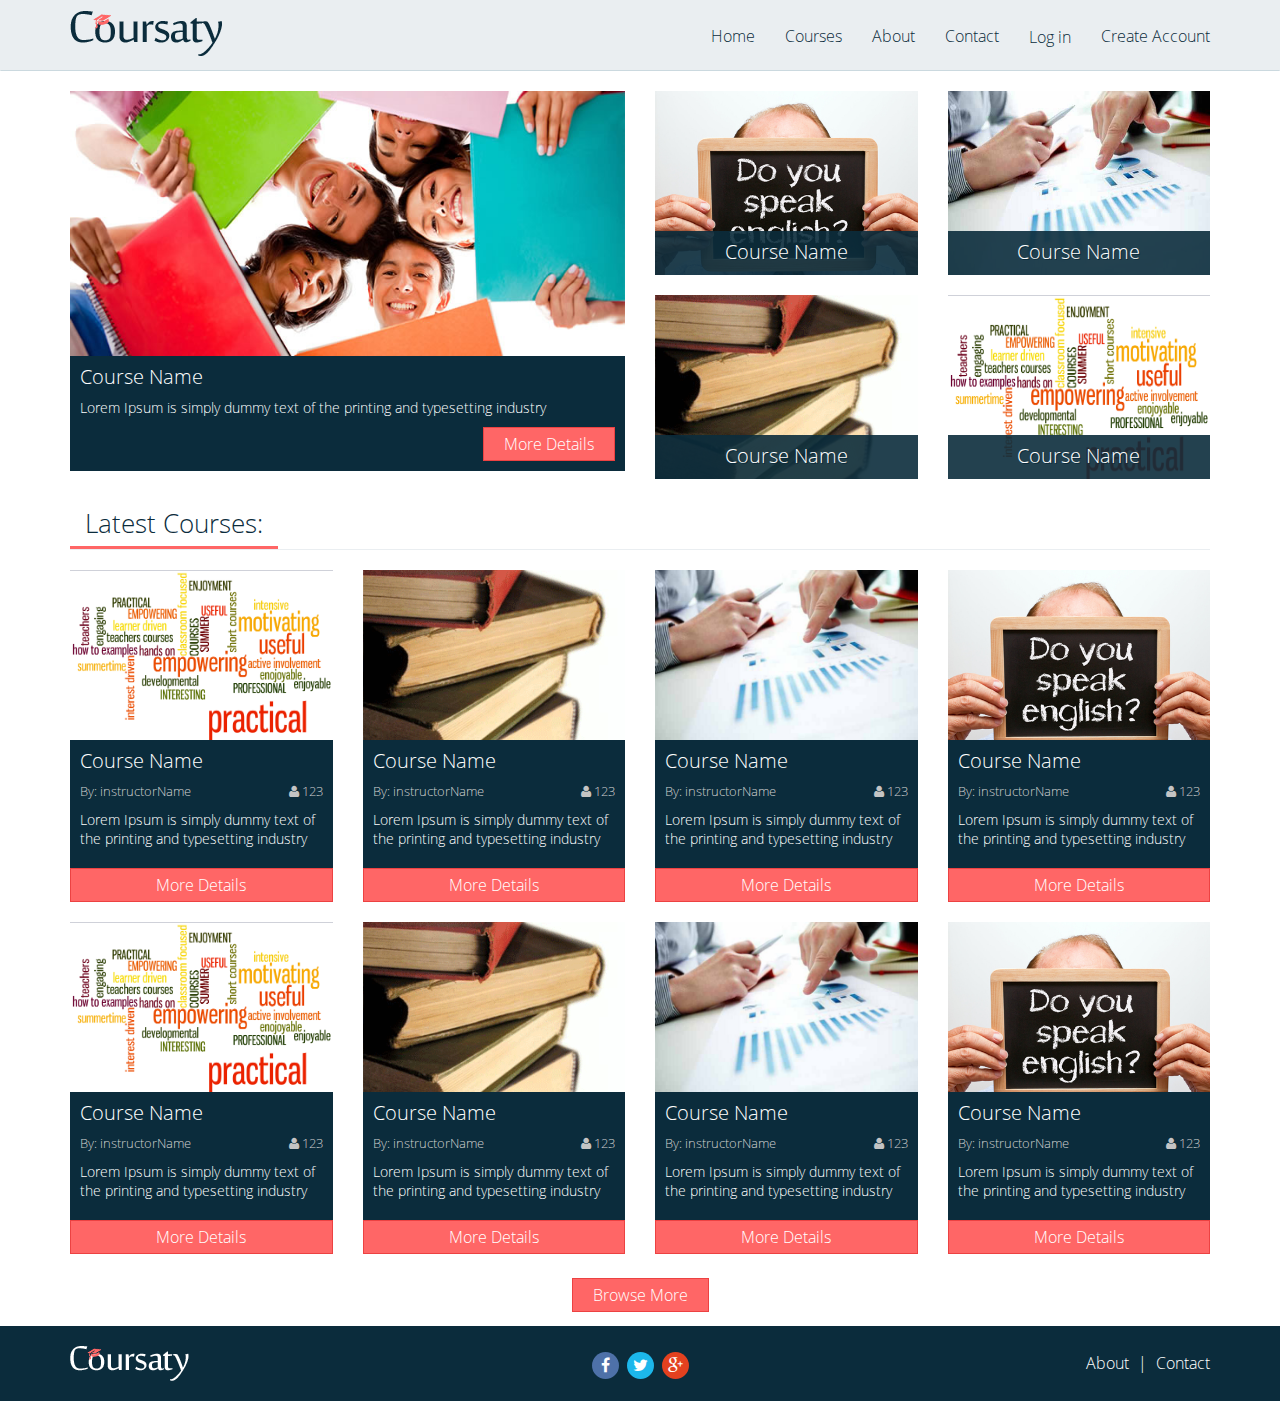
<file: index.html>
<!DOCTYPE html>
<html>
<head>
    <meta charset="UTF-8">
    <meta name="viewport" content="width=device-width, initial-scale=1, maximum-scale=1">
    <title>Coursaty - Home</title>
    <link rel="stylesheet" type="text/css" href="css/bootstrap.min.css">
    <link rel="stylesheet" type="text/css" href="css/font-awesome.min.css">
    <link rel="stylesheet" type="text/css" href="css/style.css">
</head>
<body>

<div class="container-fluid">
    <div class="row">

        <nav class="navbar" role="navigation">
            <div class="container">
                <div class="row">

                    <div id="nav-content">
                        <a href="index.html"><img src="images/header-logo.png" alt="Coursaty" class="pull-left"></a>

                        <div class="navbar-header">
                            <button class="navbar-toggle nav-button" data-target="#navbar-collapse" data-toggle="collapse" type="button">
                                <span class="fa fa-navicon fa-2x"></span>
                            </button>
                        </div>

                        <div class="container">
                            <div class="row">
                                <div id="navbar-collapse" class="collapse navbar-collapse">
                                    <ul class="nav navbar-nav navbar-right">
                                        <li><a href="index.html">Home</a></li>
                                        <li><a href="courses.html">Courses</a></li>
                                        <li><a href="about.html">About</a></li>
                                        <li><a href="contact.html">Contact</a></li>
                                        <li>
                                            <div class="dropdown">
                                                <a id="dLabel" data-toggle="dropdown" aria-haspopup="true" aria-expanded="false">Log in</a>
                                                <div class="dropdown-menu" role="menu" aria-labelledby="dLabel">
                                                    <form>
                                                        <p>Your E-Mail:</p>
                                                        <input type="email" placeholder="">
                                                        <p>Password:</p>
                                                        <input type="password" placeholder="">

                                                        <input type="submit" class="pull-right" value="Log in">
                                                    </form>
                                                </div>
                                            </div>
                                        </li>
                                        <li><a href="signup.html">Create Account</a></li>
                                    </ul>
                                </div>
                            </div>
                        </div>
                    </div>

                </div>
            </div>
        </nav>


        <!---------------------popular courses------------------------------->


        <div class="container">
            <div class="row">
                <div class="col-xs-12 col-sm-6 big-course">
                    <div class="img-holder">
                        <img src="images/1.jpg" class="img-responsive">
                    </div>
                    <div class="course-disc">
                        <h1>Course Name</h1>
                        <p>Lorem Ipsum is simply dummy text of the printing and typesetting industry</p>
                        <a href="viewCourse.html" class="pink-btn pull-right">More Details</a>
                    </div>
                </div>

                <div class="col-xs-12 col-sm-6 no-padding">
                    <div class="col-xs-12 col-sm-6 small-course">
                        <img src="images/2.jpg" class="img-responsive">

                        <div class="text-center">
                            <h1>Course Name</h1>
                            <p>Lorem Ipsum is simply dummy text of the printing and typesetting industry</p>
                            <a href="viewCourse.html">Details</a>
                        </div>
                    </div>

                    <div class="col-xs-12 col-sm-6 small-course">
                        <img src="images/3.jpg" class="img-responsive">

                        <div class="text-center">
                            <h1>Course Name</h1>
                            <p>Lorem Ipsum is simply dummy text of the printing and typesetting industry</p>
                            <a href="viewCourse.html">Details</a>
                        </div>
                    </div>

                    <div class="col-xs-12 col-sm-6 small-course">
                        <img src="images/4.gif" class="img-responsive">

                        <div class="text-center">
                            <h1>Course Name</h1>
                            <p>Lorem Ipsum is simply dummy text of the printing and typesetting industry</p>
                            <a href="viewCourse.html">Details</a>
                        </div>
                    </div>

                    <div class="col-xs-12 col-sm-6 small-course">
                        <img src="images/5.bmp" class="img-responsive">

                        <div class="text-center">
                            <h1>Course Name</h1>
                            <p>Lorem Ipsum is simply dummy text of the printing and typesetting industry</p>
                            <a href="viewCourse.html">Details</a>
                        </div>
                    </div>
                </div>
            </div>


            <!----------------------latest courses------------------------------>


            <div class="row">

                <div class="big-h">
                    <h1>Latest Courses:</h1>
                </div>

                <div class="col-xs-12 col-sm-4 col-md-3">
                    <div class="course-box">
                        <div class="img-holder">
                            <img src="images/5.bmp" class="img-responsive">
                        </div>
                        <div class="course-disc">
                            <h1>Course Name</h1>
                            <span class="pull-left">By: instructorName</span>
                            <span class="pull-right"><span class="fa fa-user"></span>123</span>
                            <p class="clearfix"></p>
                            <p>Lorem Ipsum is simply dummy text of the printing and typesetting industry</p>
                        </div>
                        <a href="viewCourse.html" class="pink-btn btn-block text-center">More Details</a>
                    </div>
                </div>

                <div class="col-xs-12 col-sm-4 col-md-3">
                    <div class="course-box">
                        <div class="img-holder">
                            <img src="images/4.gif" class="img-responsive">
                        </div>
                        <div class="course-disc">
                            <h1>Course Name</h1>
                            <span class="pull-left">By: instructorName</span>
                            <span class="pull-right"><span class="fa fa-user"></span>123</span>
                            <p class="clearfix"></p>
                            <p>Lorem Ipsum is simply dummy text of the printing and typesetting industry</p>
                        </div>
                        <a href="viewCourse.html" class="pink-btn btn-block text-center">More Details</a>
                    </div>
                </div>

                <div class="col-xs-12 col-sm-4 col-md-3">
                    <div class="course-box">
                        <div class="img-holder">
                            <img src="images/3.jpg" class="img-responsive">
                        </div>
                        <div class="course-disc">
                            <h1>Course Name</h1>
                            <span class="pull-left">By: instructorName</span>
                            <span class="pull-right"><span class="fa fa-user"></span>123</span>
                            <p class="clearfix"></p>
                            <p>Lorem Ipsum is simply dummy text of the printing and typesetting industry</p>
                        </div>
                        <a href="viewCourse.html" class="pink-btn btn-block text-center">More Details</a>
                    </div>
                </div>

                <div class="col-xs-12 col-sm-4 col-md-3">
                    <div class="course-box">
                        <div class="img-holder">
                            <img src="images/2.jpg" class="img-responsive">
                        </div>
                        <div class="course-disc">
                            <h1>Course Name</h1>
                            <span class="pull-left">By: instructorName</span>
                            <span class="pull-right"><span class="fa fa-user"></span>123</span>
                            <p class="clearfix"></p>
                            <p>Lorem Ipsum is simply dummy text of the printing and typesetting industry</p>
                        </div>
                        <a href="viewCourse.html" class="pink-btn btn-block text-center">More Details</a>
                    </div>
                </div>

                <div class="col-xs-12 col-sm-4 col-md-3">
                    <div class="course-box">
                        <div class="img-holder">
                            <img src="images/5.bmp" class="img-responsive">
                        </div>
                        <div class="course-disc">
                            <h1>Course Name</h1>
                            <span class="pull-left">By: instructorName</span>
                            <span class="pull-right"><span class="fa fa-user"></span>123</span>
                            <p class="clearfix"></p>
                            <p>Lorem Ipsum is simply dummy text of the printing and typesetting industry</p>
                        </div>
                        <a href="viewCourse.html" class="pink-btn btn-block text-center">More Details</a>
                    </div>
                </div>

                <div class="col-xs-12 col-sm-4 col-md-3">
                    <div class="course-box">
                        <div class="img-holder">
                            <img src="images/4.gif" class="img-responsive">
                        </div>
                        <div class="course-disc">
                            <h1>Course Name</h1>
                            <span class="pull-left">By: instructorName</span>
                            <span class="pull-right"><span class="fa fa-user"></span>123</span>
                            <p class="clearfix"></p>
                            <p>Lorem Ipsum is simply dummy text of the printing and typesetting industry</p>
                        </div>
                        <a href="viewCourse.html" class="pink-btn btn-block text-center">More Details</a>
                    </div>
                </div>

                <div class="col-xs-12 col-sm-4 col-md-3">
                    <div class="course-box">
                        <div class="img-holder">
                            <img src="images/3.jpg" class="img-responsive">
                        </div>
                        <div class="course-disc">
                            <h1>Course Name</h1>
                            <span class="pull-left">By: instructorName</span>
                            <span class="pull-right"><span class="fa fa-user"></span>123</span>
                            <p class="clearfix"></p>
                            <p>Lorem Ipsum is simply dummy text of the printing and typesetting industry</p>
                        </div>
                        <a href="viewCourse.html" class="pink-btn btn-block text-center">More Details</a>
                    </div>
                </div>

                <div class="col-xs-12 col-sm-4 col-md-3">
                    <div class="course-box">
                        <div class="img-holder">
                            <img src="images/2.jpg" class="img-responsive">
                        </div>
                        <div class="course-disc">
                            <h1>Course Name</h1>
                            <span class="pull-left">By: instructorName</span>
                            <span class="pull-right"><span class="fa fa-user"></span>123</span>
                            <p class="clearfix"></p>
                            <p>Lorem Ipsum is simply dummy text of the printing and typesetting industry</p>
                        </div>
                        <a href="viewCourse.html" class="pink-btn btn-block text-center">More Details</a>
                    </div>
                </div>

                <p class="clearfix"></p>
                <div class="text-center">
                    <a href="courses.html" class="pink-btn">Browse More</a>
                </div>
            </div>
        </div>


        <!----------------------Footer------------------------------>


        <footer>
            <div class="container">
                <div class="row">
                    <div class="col-xs-12 col-sm-4">
                        <a href="index.html">
                            <img src="images/footer-logo.png">
                        </a>
                    </div>

                    <div class="col-xs-12 col-sm-4 pull-right">
                        <a href="about.html">About</a> <span>|</span> <a href="contact.html">Contact</a>
                    </div>

                    <div class="col-xs-12 col-sm-4">
                        <div class="social text-center">
                            <a href="#"><span class="fa fa-facebook"></span></a>
                            <a href="#"><span class="fa fa-twitter"></span></a>
                            <a href="#"><span class="fa fa-google-plus"></span></a>
                        </div>
                    </div>
                </div>
            </div>
        </footer>

    </div>
</div>

<script src="js/jquery-1.11.1.min.js"></script>
<script src="js/bootstrap.min.js"></script>
</body>
</html>
</file>
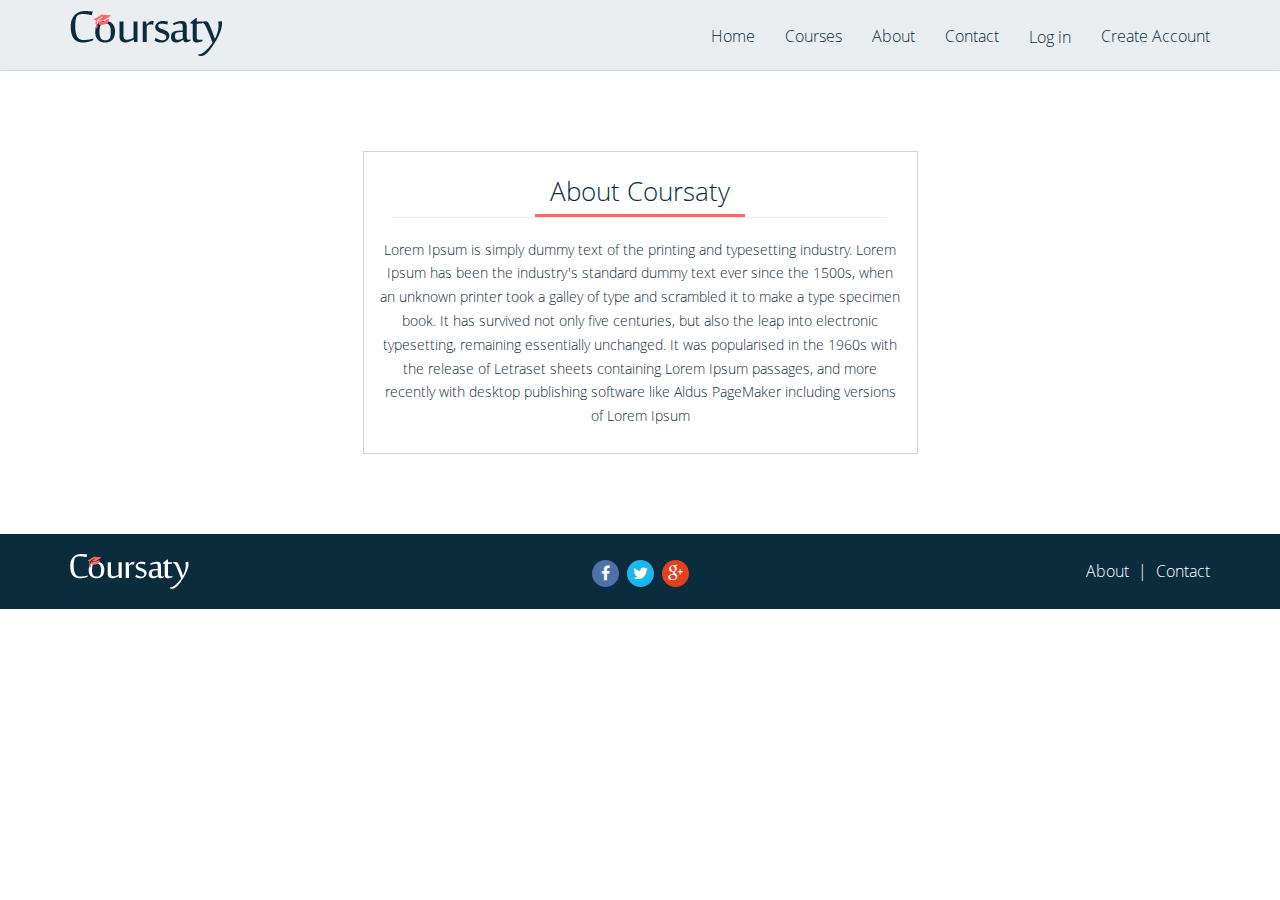
<file: about.html>
<!DOCTYPE html>
<html>
<head>
    <meta charset="UTF-8">
    <meta name="viewport" content="width=device-width, initial-scale=1, maximum-scale=1">
    <title>Coursaty - About</title>
    <link rel="stylesheet" type="text/css" href="css/bootstrap.min.css">
    <link rel="stylesheet" type="text/css" href="css/font-awesome.min.css">
    <link rel="stylesheet" type="text/css" href="css/style.css">
</head>
<body>

<div class="container-fluid">
    <div class="row">

        <nav class="navbar" role="navigation">
            <div class="container">
                <div class="row">

                    <div id="nav-content">
                        <a href="index.html"><img src="images/header-logo.png" alt="Coursaty" class="pull-left"></a>

                        <div class="navbar-header">
                            <button class="navbar-toggle nav-button" data-target="#navbar-collapse" data-toggle="collapse" type="button">
                                <span class="fa fa-navicon fa-2x"></span>
                            </button>
                        </div>

                        <div class="container">
                            <div class="row">
                                <div id="navbar-collapse" class="collapse navbar-collapse">
                                    <ul class="nav navbar-nav navbar-right">
                                        <li><a href="index.html">Home</a></li>
                                        <li><a href="courses.html">Courses</a></li>
                                        <li><a href="about.html">About</a></li>
                                        <li><a href="contact.html">Contact</a></li>
                                        <li>
                                            <div class="dropdown">
                                                <a id="dLabel" data-toggle="dropdown" aria-haspopup="true" aria-expanded="false">Log in</a>
                                                <div class="dropdown-menu" role="menu" aria-labelledby="dLabel">
                                                    <form>
                                                        <p>Your E-Mail:</p>
                                                        <input type="email" placeholder="">
                                                        <p>Password:</p>
                                                        <input type="password" placeholder="">

                                                        <input type="submit" class="pull-right" value="Log in">
                                                    </form>
                                                </div>
                                            </div>
                                        </li>
                                        <li><a href="signup.html">Create Account</a></li>
                                    </ul>
                                </div>
                            </div>
                        </div>
                    </div>

                </div>
            </div>
        </nav>


        <!---------------------------------------------------->


        <div class="container">
            <div class="row">

                <div class="col-xs-12 col-sm-10 col-sm-push-1 col-md-8 col-md-push-2 col-lg-6 col-lg-push-3">
                    <div class="white-box">
                        <div class="inner-box">
                            <div class="big-h text-center">
                                <h1>About Coursaty</h1>
                            </div>

                            <p class="about-p">
                                Lorem Ipsum is simply dummy text of the printing and typesetting industry. Lorem Ipsum has been the industry's standard dummy text ever since the 1500s, when an unknown printer took a galley of type and scrambled it to make a type specimen book. It has survived not only five centuries, but also the leap into electronic typesetting, remaining essentially unchanged. It was popularised in the 1960s with the release of Letraset sheets containing Lorem Ipsum passages, and more recently with desktop publishing software like Aldus PageMaker including versions of Lorem Ipsum
                            </p>
                        </div>
                    </div>
                </div>

            </div>
        </div>


        <!---------------------------------------------------->


        <footer>
            <div class="container">
                <div class="row">
                    <div class="col-xs-12 col-sm-4">
                        <a href="index.html">
                            <img src="images/footer-logo.png">
                        </a>
                    </div>

                    <div class="col-xs-12 col-sm-4 pull-right">
                        <a href="about.html">About</a> <span>|</span> <a href="contact.html">Contact</a>
                    </div>

                    <div class="col-xs-12 col-sm-4">
                        <div class="social text-center">
                            <a href="#"><span class="fa fa-facebook"></span></a>
                            <a href="#"><span class="fa fa-twitter"></span></a>
                            <a href="#"><span class="fa fa-google-plus"></span></a>
                        </div>
                    </div>
                </div>
            </div>
        </footer>

    </div>
</div>

<script src="js/jquery-1.11.1.min.js"></script>
<script src="js/bootstrap.min.js"></script>
</body>
</html>
</file>
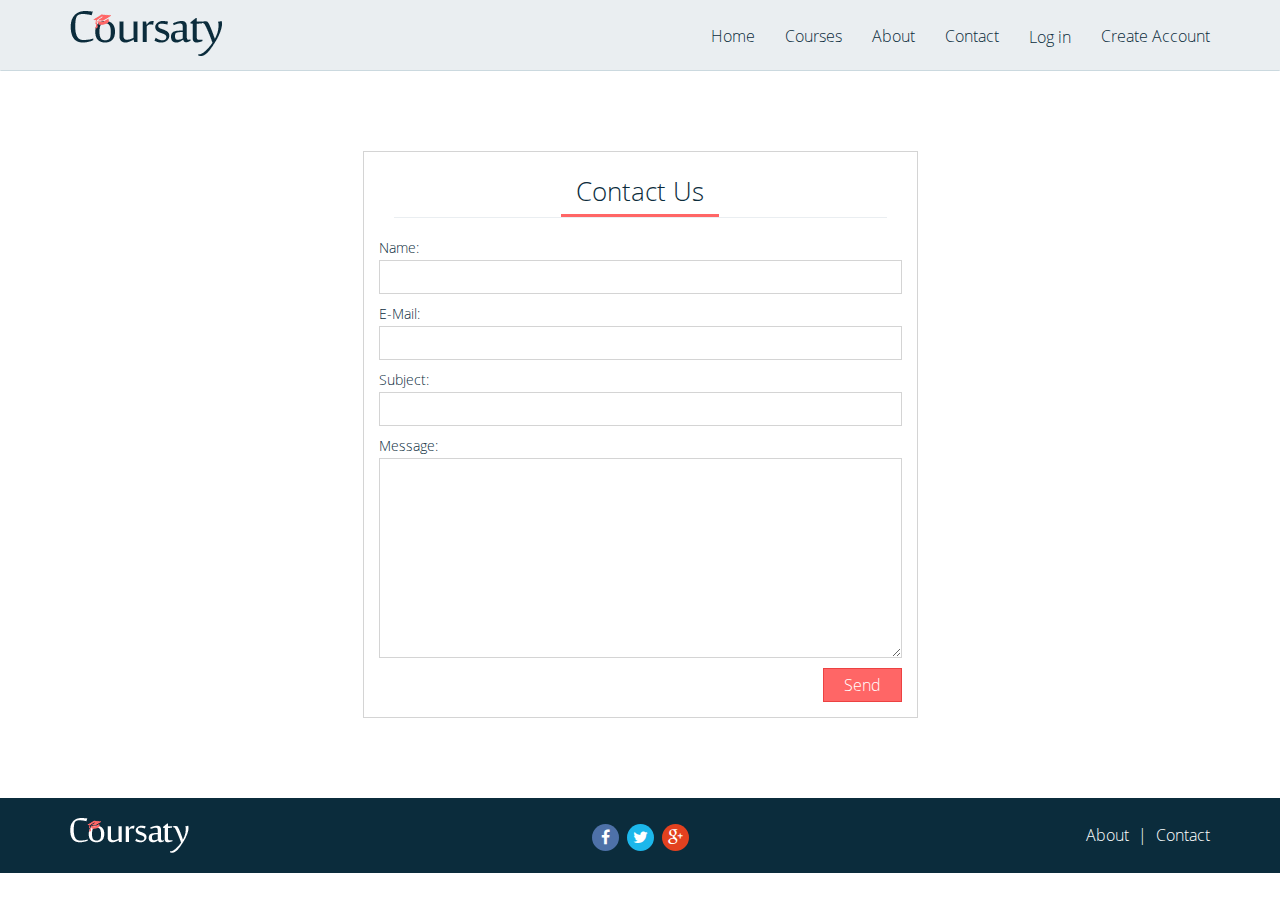
<file: contact.html>
<!DOCTYPE html>
<html>
<head>
    <meta charset="UTF-8">
    <meta name="viewport" content="width=device-width, initial-scale=1, maximum-scale=1">
    <title>Coursaty - Contact us</title>
    <link rel="stylesheet" type="text/css" href="css/bootstrap.min.css">
    <link rel="stylesheet" type="text/css" href="css/font-awesome.min.css">
    <link rel="stylesheet" type="text/css" href="css/style.css">
</head>
<body>

<div class="container-fluid">
    <div class="row">

        <nav class="navbar" role="navigation">
            <div class="container">
                <div class="row">

                    <div id="nav-content">
                        <a href="index.html"><img src="images/header-logo.png" alt="Coursaty" class="pull-left"></a>

                        <div class="navbar-header">
                            <button class="navbar-toggle nav-button" data-target="#navbar-collapse" data-toggle="collapse" type="button">
                                <span class="fa fa-navicon fa-2x"></span>
                            </button>
                        </div>

                        <div class="container">
                            <div class="row">
                                <div id="navbar-collapse" class="collapse navbar-collapse">
                                    <ul class="nav navbar-nav navbar-right">
                                        <li><a href="index.html">Home</a></li>
                                        <li><a href="courses.html">Courses</a></li>
                                        <li><a href="about.html">About</a></li>
                                        <li><a href="contact.html">Contact</a></li>
                                        <li>
                                            <div class="dropdown">
                                                <a id="dLabel" data-toggle="dropdown" aria-haspopup="true" aria-expanded="false">Log in</a>
                                                <div class="dropdown-menu" role="menu" aria-labelledby="dLabel">
                                                    <form>
                                                        <p>Your E-Mail:</p>
                                                        <input type="email" placeholder="">
                                                        <p>Password:</p>
                                                        <input type="password" placeholder="">

                                                        <input type="submit" class="pull-right" value="Log in">
                                                    </form>
                                                </div>
                                            </div>
                                        </li>
                                        <li><a href="signup.html">Create Account</a></li>
                                    </ul>
                                </div>
                            </div>
                        </div>
                    </div>

                </div>
            </div>
        </nav>


        <!---------------------------------------------------->


        <div class="container">
            <div class="row">

                <div class="col-xs-12 col-sm-10 col-sm-push-1 col-md-8 col-md-push-2 col-lg-6 col-lg-push-3">
                    <div class="white-box">
                        <div class="inner-box">
                            <div class="big-h text-center">
                                <h1>Contact Us</h1>
                            </div>

                            <form>
                                <p>Name:</p>
                                <input type="text" placeholder="">
                                <p>E-Mail:</p>
                                <input type="email" placeholder="">
                                <p>Subject:</p>
                                <input type="text" placeholder="">
                                <p>Message:</p>
                                <textarea placeholder=""></textarea>

                                <input type="submit" value="Send" class="pull-right">
                            </form>
                        </div>
                    </div>
                </div>

            </div>
        </div>


        <!---------------------------------------------------->


        <footer>
            <div class="container">
                <div class="row">
                    <div class="col-xs-12 col-sm-4">
                        <a href="index.html">
                            <img src="images/footer-logo.png">
                        </a>
                    </div>

                    <div class="col-xs-12 col-sm-4 pull-right">
                        <a href="about.html">About</a> <span>|</span> <a href="contact.html">Contact</a>
                    </div>

                    <div class="col-xs-12 col-sm-4">
                        <div class="social text-center">
                            <a href="#"><span class="fa fa-facebook"></span></a>
                            <a href="#"><span class="fa fa-twitter"></span></a>
                            <a href="#"><span class="fa fa-google-plus"></span></a>
                        </div>
                    </div>
                </div>
            </div>
        </footer>

    </div>
</div>

<script src="js/jquery-1.11.1.min.js"></script>
<script src="js/bootstrap.min.js"></script>
</body>
</html>
</file>
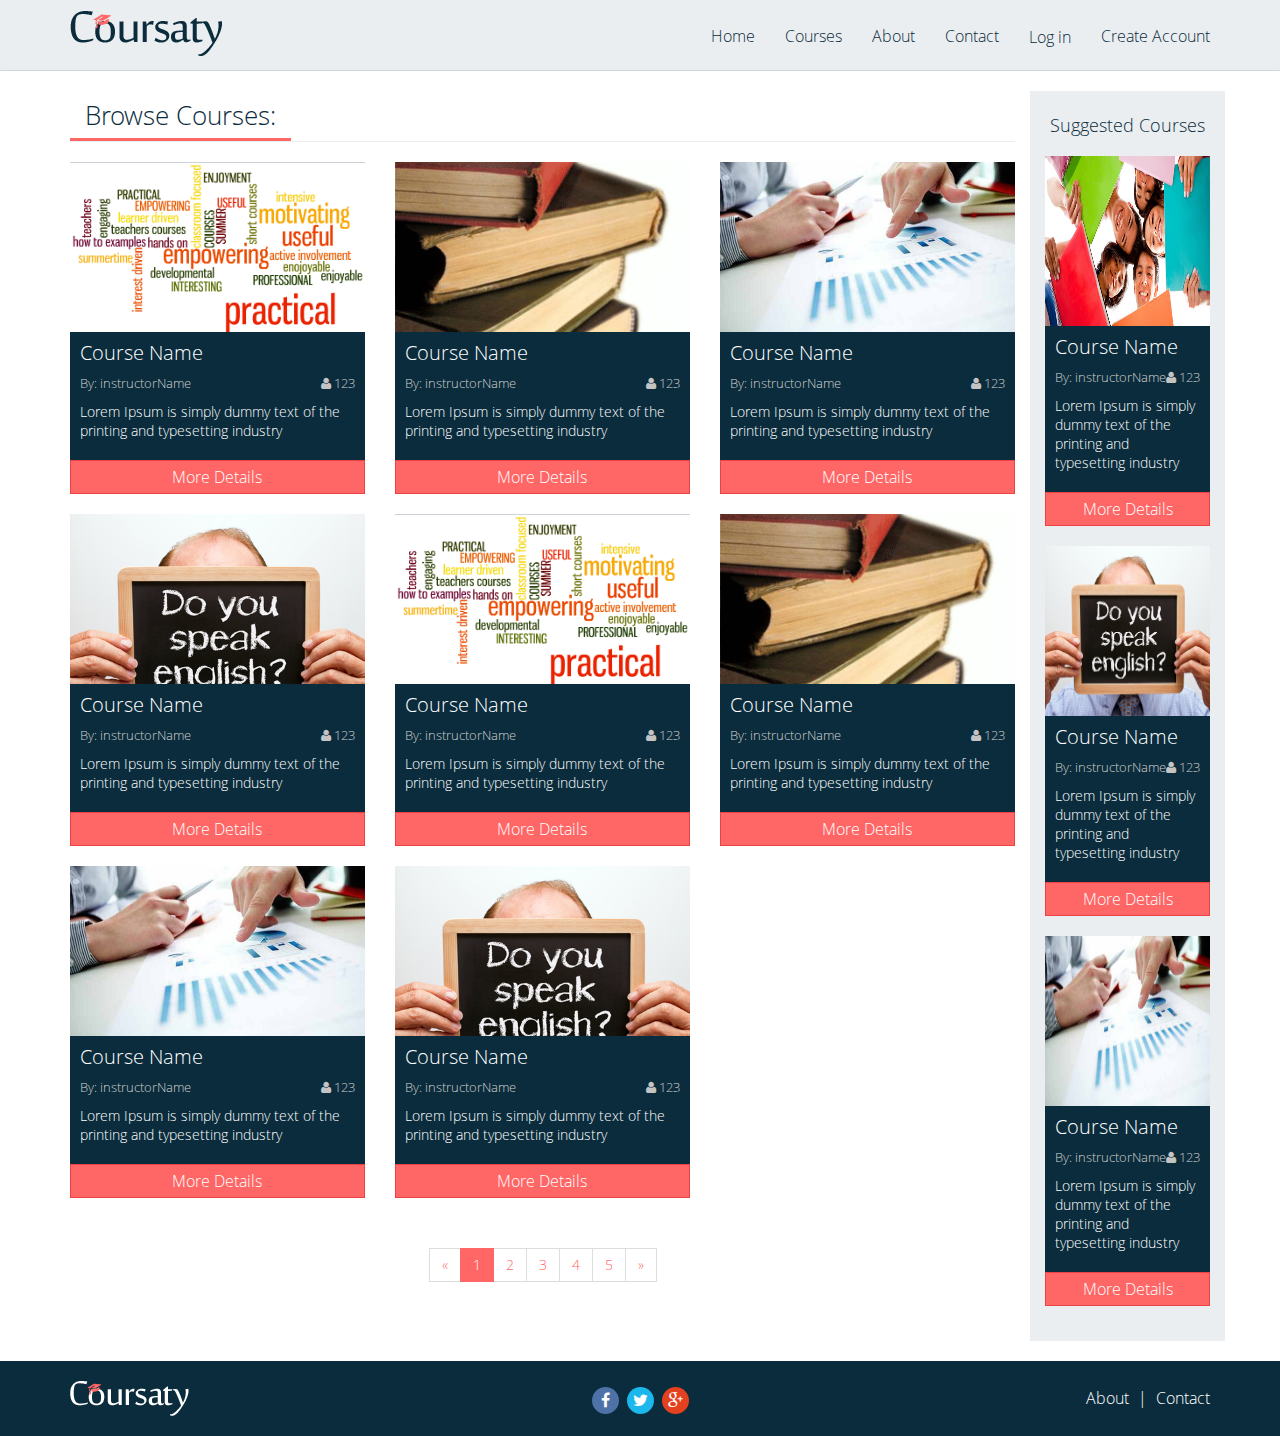
<file: courses.html>
<!DOCTYPE html>
<html>
<head>
    <meta charset="UTF-8">
    <meta name="viewport" content="width=device-width, initial-scale=1, maximum-scale=1">
    <title>Coursaty - Browse Courses</title>
    <link rel="stylesheet" type="text/css" href="css/bootstrap.min.css">
    <link rel="stylesheet" type="text/css" href="css/font-awesome.min.css">
    <link rel="stylesheet" type="text/css" href="css/style.css">
</head>
<body>

<div class="container-fluid">
    <div class="row">

        <nav class="navbar" role="navigation">
            <div class="container">
                <div class="row">

                    <div id="nav-content">
                        <a href="index.html"><img src="images/header-logo.png" alt="Coursaty" class="pull-left"></a>

                        <div class="navbar-header">
                            <button class="navbar-toggle nav-button" data-target="#navbar-collapse" data-toggle="collapse" type="button">
                                <span class="fa fa-navicon fa-2x"></span>
                            </button>
                        </div>

                        <div class="container">
                            <div class="row">
                                <div id="navbar-collapse" class="collapse navbar-collapse">
                                    <ul class="nav navbar-nav navbar-right">
                                        <li><a href="index.html">Home</a></li>
                                        <li><a href="courses.html">Courses</a></li>
                                        <li><a href="about.html">About</a></li>
                                        <li><a href="contact.html">Contact</a></li>
                                        <li>
                                            <div class="dropdown">
                                                <a id="dLabel" data-toggle="dropdown" aria-haspopup="true" aria-expanded="false">Log in</a>
                                                <div class="dropdown-menu" role="menu" aria-labelledby="dLabel">
                                                    <form>
                                                        <p>Your E-Mail:</p>
                                                        <input type="email" placeholder="">
                                                        <p>Password:</p>
                                                        <input type="password" placeholder="">

                                                        <input type="submit" class="pull-right" value="Log in">
                                                    </form>
                                                </div>
                                            </div>
                                        </li>
                                        <li><a href="signup.html">Create Account</a></li>
                                    </ul>
                                </div>
                            </div>
                        </div>
                    </div>

                </div>
            </div>
        </nav>


        <!----------------------------courses------------------------>


        <div class="container">
            <div class="row">
                <div class="col-xs-12 col-sm-9 col-lg-10 no-padding">
                    <div class="big-h">
                        <h1>Browse Courses:</h1>
                    </div>

                    <div class="col-xs-12 col-sm-6 col-md-4">
                        <div class="course-box">
                            <div class="img-holder">
                                <img src="images/5.bmp" class="img-responsive">
                            </div>
                            <div class="course-disc">
                                <h1>Course Name</h1>
                                <span class="pull-left">By: instructorName</span>
                                <span class="pull-right"><span class="fa fa-user"></span>123</span>
                                <p class="clearfix"></p>
                                <p>Lorem Ipsum is simply dummy text of the printing and typesetting industry</p>
                            </div>
                            <a href="viewCourse.html" class="pink-btn btn-block text-center">More Details</a>
                        </div>
                    </div>

                    <div class="col-xs-12 col-sm-6 col-md-4">
                        <div class="course-box">
                            <div class="img-holder">
                                <img src="images/4.gif" class="img-responsive">
                            </div>
                            <div class="course-disc">
                                <h1>Course Name</h1>
                                <span class="pull-left">By: instructorName</span>
                                <span class="pull-right"><span class="fa fa-user"></span>123</span>
                                <p class="clearfix"></p>
                                <p>Lorem Ipsum is simply dummy text of the printing and typesetting industry</p>
                            </div>
                            <a href="viewCourse.html" class="pink-btn btn-block text-center">More Details</a>
                        </div>
                    </div>

                    <div class="col-xs-12 col-sm-6 col-md-4">
                        <div class="course-box">
                            <div class="img-holder">
                                <img src="images/3.jpg" class="img-responsive">
                            </div>
                            <div class="course-disc">
                                <h1>Course Name</h1>
                                <span class="pull-left">By: instructorName</span>
                                <span class="pull-right"><span class="fa fa-user"></span>123</span>
                                <p class="clearfix"></p>
                                <p>Lorem Ipsum is simply dummy text of the printing and typesetting industry</p>
                            </div>
                            <a href="viewCourse.html" class="pink-btn btn-block text-center">More Details</a>
                        </div>
                    </div>

                    <div class="col-xs-12 col-sm-6 col-md-4">
                        <div class="course-box">
                            <div class="img-holder">
                                <img src="images/2.jpg" class="img-responsive">
                            </div>
                            <div class="course-disc">
                                <h1>Course Name</h1>
                                <span class="pull-left">By: instructorName</span>
                                <span class="pull-right"><span class="fa fa-user"></span>123</span>
                                <p class="clearfix"></p>
                                <p>Lorem Ipsum is simply dummy text of the printing and typesetting industry</p>
                            </div>
                            <a href="viewCourse.html" class="pink-btn btn-block text-center">More Details</a>
                        </div>
                    </div>

                    <div class="col-xs-12 col-sm-6 col-md-4">
                        <div class="course-box">
                            <div class="img-holder">
                                <img src="images/5.bmp" class="img-responsive">
                            </div>
                            <div class="course-disc">
                                <h1>Course Name</h1>
                                <span class="pull-left">By: instructorName</span>
                                <span class="pull-right"><span class="fa fa-user"></span>123</span>
                                <p class="clearfix"></p>
                                <p>Lorem Ipsum is simply dummy text of the printing and typesetting industry</p>
                            </div>
                            <a href="viewCourse.html" class="pink-btn btn-block text-center">More Details</a>
                        </div>
                    </div>

                    <div class="col-xs-12 col-sm-6 col-md-4">
                        <div class="course-box">
                            <div class="img-holder">
                                <img src="images/4.gif" class="img-responsive">
                            </div>
                            <div class="course-disc">
                                <h1>Course Name</h1>
                                <span class="pull-left">By: instructorName</span>
                                <span class="pull-right"><span class="fa fa-user"></span>123</span>
                                <p class="clearfix"></p>
                                <p>Lorem Ipsum is simply dummy text of the printing and typesetting industry</p>
                            </div>
                            <a href="viewCourse.html" class="pink-btn btn-block text-center">More Details</a>
                        </div>
                    </div>

                    <div class="col-xs-12 col-sm-6 col-md-4">
                        <div class="course-box">
                            <div class="img-holder">
                                <img src="images/3.jpg" class="img-responsive">
                            </div>
                            <div class="course-disc">
                                <h1>Course Name</h1>
                                <span class="pull-left">By: instructorName</span>
                                <span class="pull-right"><span class="fa fa-user"></span>123</span>
                                <p class="clearfix"></p>
                                <p>Lorem Ipsum is simply dummy text of the printing and typesetting industry</p>
                            </div>
                            <a href="viewCourse.html" class="pink-btn btn-block text-center">More Details</a>
                        </div>
                    </div>

                    <div class="col-xs-12 col-sm-6 col-md-4">
                        <div class="course-box">
                            <div class="img-holder">
                                <img src="images/2.jpg" class="img-responsive">
                            </div>
                            <div class="course-disc">
                                <h1>Course Name</h1>
                                <span class="pull-left">By: instructorName</span>
                                <span class="pull-right"><span class="fa fa-user"></span>123</span>
                                <p class="clearfix"></p>
                                <p>Lorem Ipsum is simply dummy text of the printing and typesetting industry</p>
                            </div>
                            <a href="viewCourse.html" class="pink-btn btn-block text-center">More Details</a>
                        </div>
                    </div>

                    <p class="clearfix"></p>

                    <nav class="text-center">
                        <ul class="pagination">
                            <li>
                                <a href="#" aria-label="Previous">
                                    <span aria-hidden="true">&laquo;</span>
                                </a>
                            </li>
                            <li class="active"><a href="#">1</a></li>
                            <li><a href="#">2</a></li>
                            <li><a href="#">3</a></li>
                            <li><a href="#">4</a></li>
                            <li><a href="#">5</a></li>
                            <li>
                                <a href="#" aria-label="Next">
                                    <span aria-hidden="true">&raquo;</span>
                                </a>
                            </li>
                        </ul>
                    </nav>
                </div>

                <div class="col-xs-12 col-sm-3 col-lg-2 no-padding">
                    <div class="gray-box">
                        <div class="inner-box">
                            <h4 class="margin-bottom text-center">Suggested Courses</h4>

                            <div class="course-box">
                                <div class="img-holder">
                                    <img src="images/1.jpg" class="img-responsive">
                                </div>
                                <div class="course-disc">
                                    <h1>Course Name</h1>
                                    <span class="pull-left">By: instructorName</span>
                                    <span class="pull-right"><span class="fa fa-user"></span>123</span>
                                    <p class="clearfix"></p>
                                    <p>Lorem Ipsum is simply dummy text of the printing and typesetting industry</p>
                                </div>
                                <a href="viewCourse.html" class="pink-btn btn-block text-center">More Details</a>
                            </div>

                            <div class="course-box">
                                <div class="img-holder">
                                    <img src="images/2.jpg" class="img-responsive">
                                </div>
                                <div class="course-disc">
                                    <h1>Course Name</h1>
                                    <span class="pull-left">By: instructorName</span>
                                    <span class="pull-right"><span class="fa fa-user"></span>123</span>
                                    <p class="clearfix"></p>
                                    <p>Lorem Ipsum is simply dummy text of the printing and typesetting industry</p>
                                </div>
                                <a href="viewCourse.html" class="pink-btn btn-block text-center">More Details</a>
                            </div>

                            <div class="course-box">
                                <div class="img-holder">
                                    <img src="images/3.jpg" class="img-responsive">
                                </div>
                                <div class="course-disc">
                                    <h1>Course Name</h1>
                                    <span class="pull-left">By: instructorName</span>
                                    <span class="pull-right"><span class="fa fa-user"></span>123</span>
                                    <p class="clearfix"></p>
                                    <p>Lorem Ipsum is simply dummy text of the printing and typesetting industry</p>
                                </div>
                                <a href="viewCourse.html" class="pink-btn btn-block text-center">More Details</a>
                            </div>
                        </div>
                    </div>
                </div>
            </div>
        </div>


        <!---------------------------------------------------->


        <footer>
            <div class="container">
                <div class="row">
                    <div class="col-xs-12 col-sm-4">
                        <a href="index.html">
                            <img src="images/footer-logo.png">
                        </a>
                    </div>

                    <div class="col-xs-12 col-sm-4 pull-right">
                        <a href="about.html">About</a> <span>|</span> <a href="contact.html">Contact</a>
                    </div>

                    <div class="col-xs-12 col-sm-4">
                        <div class="social text-center">
                            <a href="#"><span class="fa fa-facebook"></span></a>
                            <a href="#"><span class="fa fa-twitter"></span></a>
                            <a href="#"><span class="fa fa-google-plus"></span></a>
                        </div>
                    </div>
                </div>
            </div>
        </footer>

    </div>
</div>

<script src="js/jquery-1.11.1.min.js"></script>
<script src="js/bootstrap.min.js"></script>
</body>
</html>
</file>
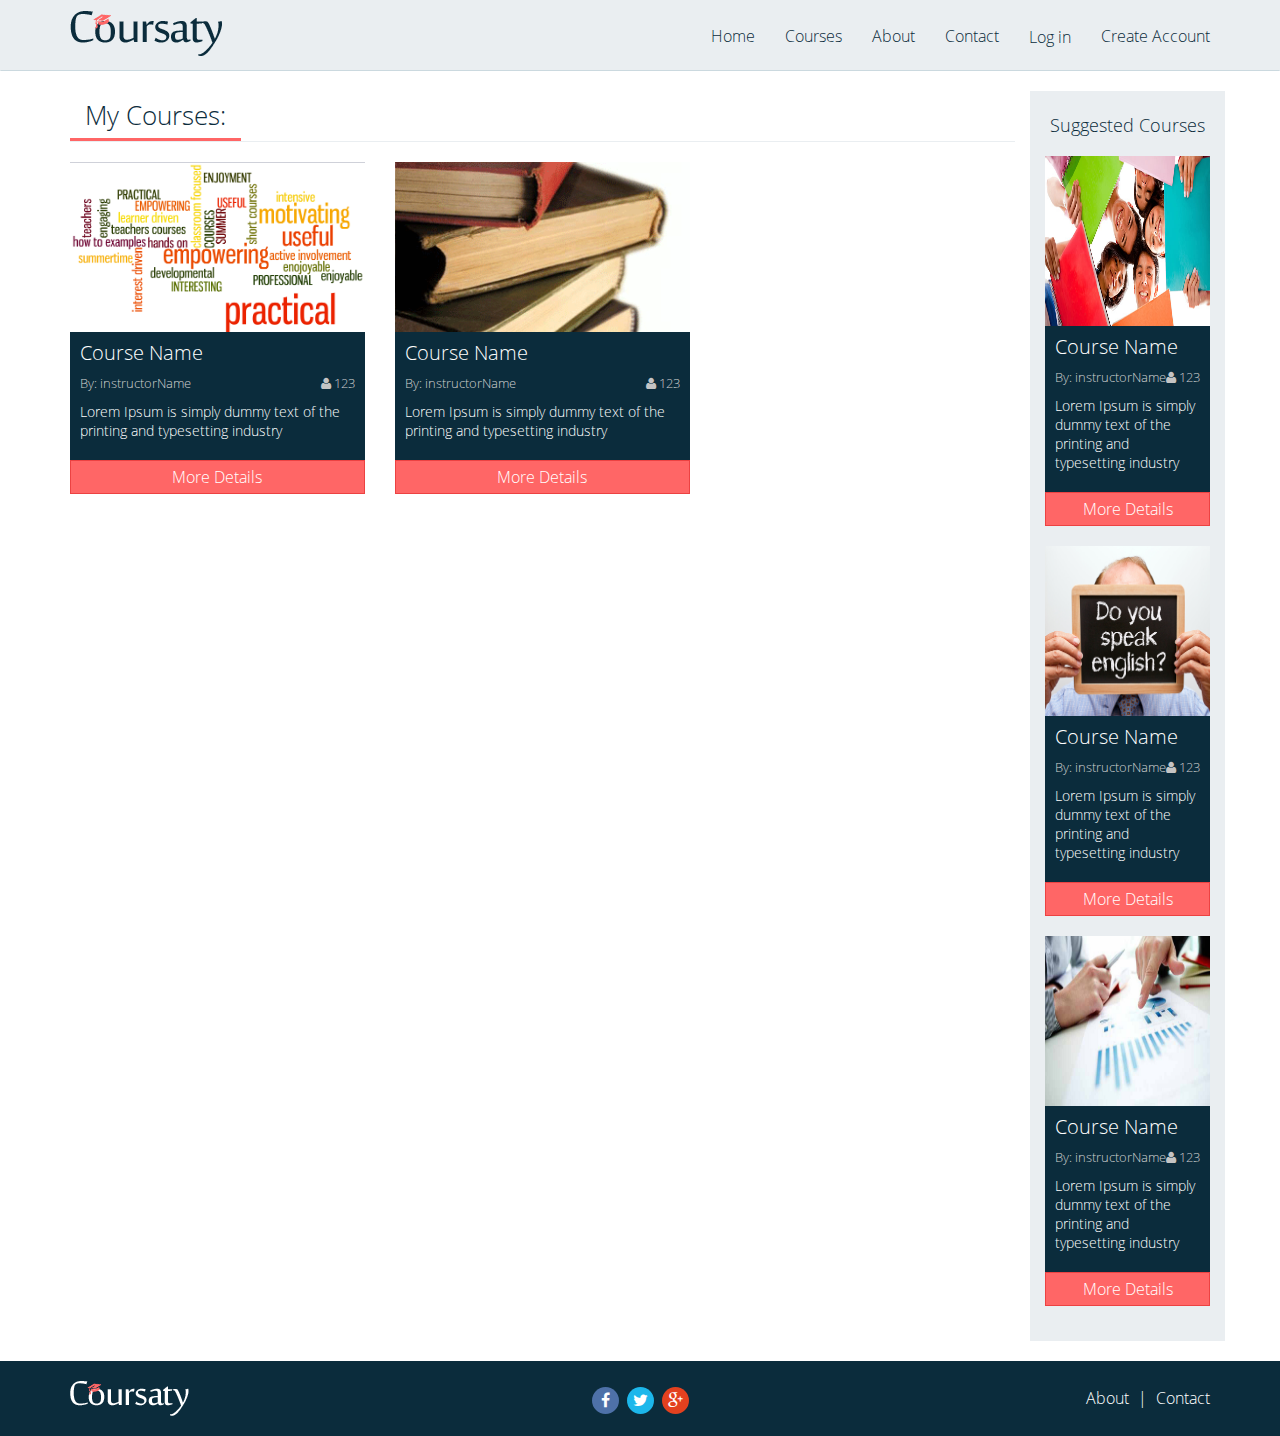
<file: profile.html>
<!DOCTYPE html>
<html>
<head>
    <meta charset="UTF-8">
    <meta name="viewport" content="width=device-width, initial-scale=1, maximum-scale=1">
    <title>Coursaty - Profile</title>
    <link rel="stylesheet" type="text/css" href="css/bootstrap.min.css">
    <link rel="stylesheet" type="text/css" href="css/font-awesome.min.css">
    <link rel="stylesheet" type="text/css" href="css/style.css">
</head>
<body>

<div class="container-fluid">
    <div class="row">

        <nav class="navbar" role="navigation">
            <div class="container">
                <div class="row">

                    <div id="nav-content">
                        <a href="index.html"><img src="images/header-logo.png" alt="Coursaty" class="pull-left"></a>

                        <div class="navbar-header">
                            <button class="navbar-toggle nav-button" data-target="#navbar-collapse" data-toggle="collapse" type="button">
                                <span class="fa fa-navicon fa-2x"></span>
                            </button>
                        </div>

                        <div class="container">
                            <div class="row">
                                <div id="navbar-collapse" class="collapse navbar-collapse">
                                    <ul class="nav navbar-nav navbar-right">
                                        <li><a href="index.html">Home</a></li>
                                        <li><a href="courses.html">Courses</a></li>
                                        <li><a href="about.html">About</a></li>
                                        <li><a href="contact.html">Contact</a></li>
                                        <li>
                                            <div class="dropdown">
                                                <a id="dLabel" data-toggle="dropdown" aria-haspopup="true" aria-expanded="false">Log in</a>
                                                <div class="dropdown-menu" role="menu" aria-labelledby="dLabel">
                                                    <form>
                                                        <p>Your E-Mail:</p>
                                                        <input type="email" placeholder="">
                                                        <p>Password:</p>
                                                        <input type="password" placeholder="">

                                                        <input type="submit" class="pull-right" value="Log in">
                                                    </form>
                                                </div>
                                            </div>
                                        </li>
                                        <li><a href="signup.html">Create Account</a></li>
                                    </ul>
                                </div>
                            </div>
                        </div>
                    </div>

                </div>
            </div>
        </nav>


        <!---------------------------------------------------->


        <div class="container">
            <div class="row">
                <div class="col-xs-12 col-sm-9 col-lg-10 no-padding">
                    <div class="big-h">
                        <h1>My Courses:</h1>
                    </div>

                    <div class="col-xs-12 col-sm-6 col-md-4">
                        <div class="course-box">
                            <div class="img-holder">
                                <img src="images/5.bmp" class="img-responsive">
                            </div>
                            <div class="course-disc">
                                <h1>Course Name</h1>
                                <span class="pull-left">By: instructorName</span>
                                <span class="pull-right"><span class="fa fa-user"></span>123</span>
                                <p class="clearfix"></p>
                                <p>Lorem Ipsum is simply dummy text of the printing and typesetting industry</p>
                            </div>
                            <a href="viewCourse.html" class="pink-btn btn-block text-center">More Details</a>
                        </div>
                    </div>

                    <div class="col-xs-12 col-sm-6 col-md-4">
                        <div class="course-box">
                            <div class="img-holder">
                                <img src="images/4.gif" class="img-responsive">
                            </div>
                            <div class="course-disc">
                                <h1>Course Name</h1>
                                <span class="pull-left">By: instructorName</span>
                                <span class="pull-right"><span class="fa fa-user"></span>123</span>
                                <p class="clearfix"></p>
                                <p>Lorem Ipsum is simply dummy text of the printing and typesetting industry</p>
                            </div>
                            <a href="viewCourse.html" class="pink-btn btn-block text-center">More Details</a>
                        </div>
                    </div>
                </div>

                <div class="col-xs-12 col-sm-3 col-lg-2 no-padding">
                    <div class="gray-box">
                        <div class="inner-box">
                            <h4 class="margin-bottom text-center">Suggested Courses</h4>

                            <div class="course-box">
                                <div class="img-holder">
                                    <img src="images/1.jpg" class="img-responsive">
                                </div>
                                <div class="course-disc">
                                    <h1>Course Name</h1>
                                    <span class="pull-left">By: instructorName</span>
                                    <span class="pull-right"><span class="fa fa-user"></span>123</span>
                                    <p class="clearfix"></p>
                                    <p>Lorem Ipsum is simply dummy text of the printing and typesetting industry</p>
                                </div>
                                <a href="viewCourse.html" class="pink-btn btn-block text-center">More Details</a>
                            </div>

                            <div class="course-box">
                                <div class="img-holder">
                                    <img src="images/2.jpg" class="img-responsive">
                                </div>
                                <div class="course-disc">
                                    <h1>Course Name</h1>
                                    <span class="pull-left">By: instructorName</span>
                                    <span class="pull-right"><span class="fa fa-user"></span>123</span>
                                    <p class="clearfix"></p>
                                    <p>Lorem Ipsum is simply dummy text of the printing and typesetting industry</p>
                                </div>
                                <a href="viewCourse.html" class="pink-btn btn-block text-center">More Details</a>
                            </div>

                            <div class="course-box">
                                <div class="img-holder">
                                    <img src="images/3.jpg" class="img-responsive">
                                </div>
                                <div class="course-disc">
                                    <h1>Course Name</h1>
                                    <span class="pull-left">By: instructorName</span>
                                    <span class="pull-right"><span class="fa fa-user"></span>123</span>
                                    <p class="clearfix"></p>
                                    <p>Lorem Ipsum is simply dummy text of the printing and typesetting industry</p>
                                </div>
                                <a href="viewCourse.html" class="pink-btn btn-block text-center">More Details</a>
                            </div>
                        </div>
                    </div>
                </div>
            </div>
        </div>


        <!---------------------------------------------------->


        <footer>
            <div class="container">
                <div class="row">
                    <div class="col-xs-12 col-sm-4">
                        <a href="index.html">
                            <img src="images/footer-logo.png">
                        </a>
                    </div>

                    <div class="col-xs-12 col-sm-4 pull-right">
                        <a href="about.html">About</a> <span>|</span> <a href="contact.html">Contact</a>
                    </div>

                    <div class="col-xs-12 col-sm-4">
                        <div class="social text-center">
                            <a href="#"><span class="fa fa-facebook"></span></a>
                            <a href="#"><span class="fa fa-twitter"></span></a>
                            <a href="#"><span class="fa fa-google-plus"></span></a>
                        </div>
                    </div>
                </div>
            </div>
        </footer>

    </div>
</div>

<script src="js/jquery-1.11.1.min.js"></script>
<script src="js/bootstrap.min.js"></script>
</body>
</html>
</file>
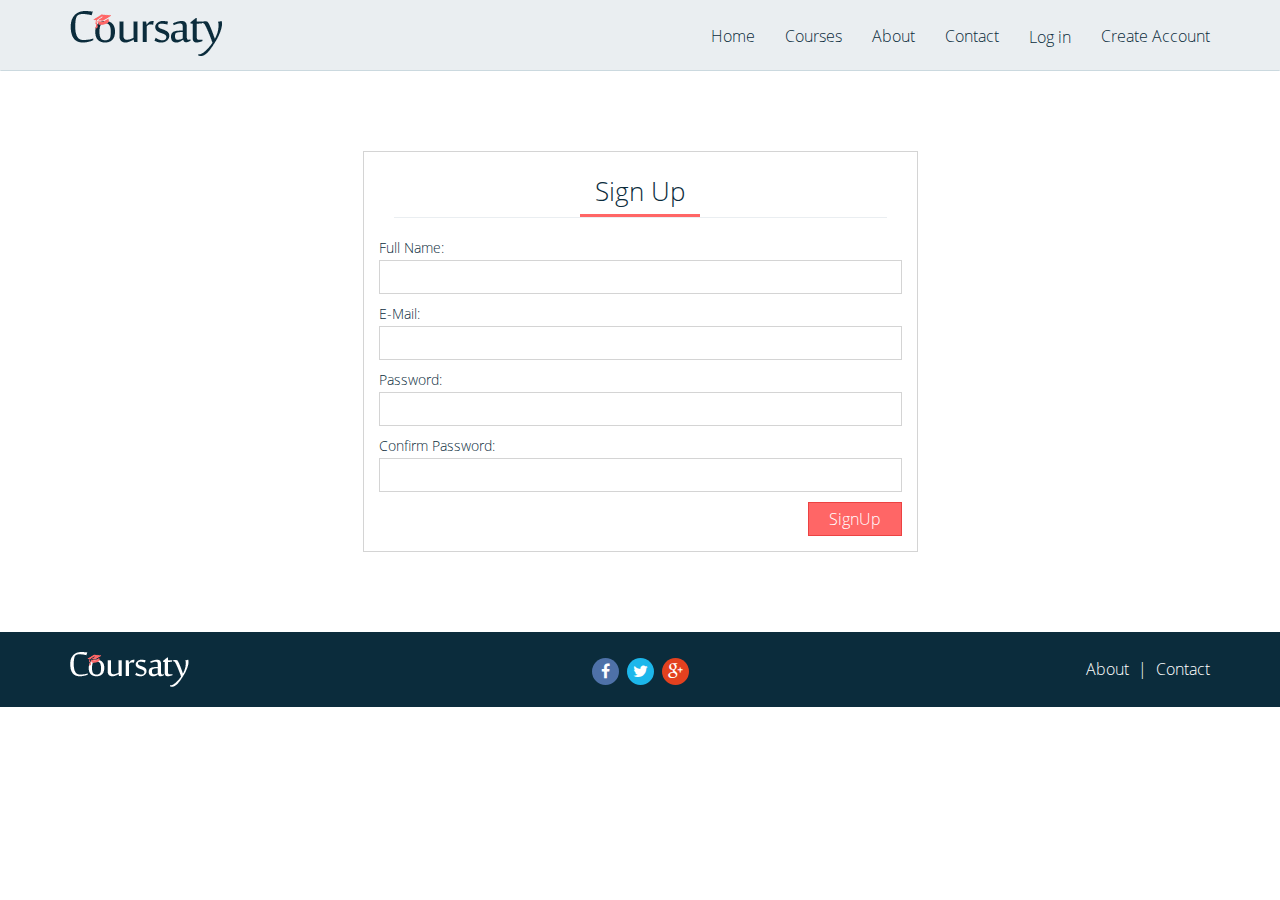
<file: signup.html>
<!DOCTYPE html>
<html>
<head>
    <meta charset="UTF-8">
    <meta name="viewport" content="width=device-width, initial-scale=1, maximum-scale=1">
    <title>Coursaty - Sign up</title>
    <link rel="stylesheet" type="text/css" href="css/bootstrap.min.css">
    <link rel="stylesheet" type="text/css" href="css/font-awesome.min.css">
    <link rel="stylesheet" type="text/css" href="css/style.css">
</head>
<body>

<div class="container-fluid">
    <div class="row">

        <nav class="navbar" role="navigation">
            <div class="container">
                <div class="row">

                    <div id="nav-content">
                        <a href="index.html"><img src="images/header-logo.png" alt="Coursaty" class="pull-left"></a>

                        <div class="navbar-header">
                            <button class="navbar-toggle nav-button" data-target="#navbar-collapse" data-toggle="collapse" type="button">
                                <span class="fa fa-navicon fa-2x"></span>
                            </button>
                        </div>

                        <div class="container">
                            <div class="row">
                                <div id="navbar-collapse" class="collapse navbar-collapse">
                                    <ul class="nav navbar-nav navbar-right">
                                        <li><a href="index.html">Home</a></li>
                                        <li><a href="courses.html">Courses</a></li>
                                        <li><a href="about.html">About</a></li>
                                        <li><a href="contact.html">Contact</a></li>
                                        <li>
                                            <div class="dropdown">
                                                <a id="dLabel" data-toggle="dropdown" aria-haspopup="true" aria-expanded="false">Log in</a>
                                                <div class="dropdown-menu" role="menu" aria-labelledby="dLabel">
                                                    <form>
                                                        <p>Your E-Mail:</p>
                                                        <input type="email" placeholder="">
                                                        <p>Password:</p>
                                                        <input type="password" placeholder="">

                                                        <input type="submit" class="pull-right" value="Log in">
                                                    </form>
                                                </div>
                                            </div>
                                        </li>
                                        <li><a href="signup.html">Create Account</a></li>
                                    </ul>
                                </div>
                            </div>
                        </div>
                    </div>

                </div>
            </div>
        </nav>


        <!---------------------------------------------------->


        <div class="container">
            <div class="row">

                <div class="col-xs-12 col-sm-10 col-sm-push-1 col-md-8 col-md-push-2 col-lg-6 col-lg-push-3">
                    <div class="white-box">
                        <div class="inner-box">
                            <div class="big-h text-center">
                                <h1>Sign Up</h1>
                            </div>

                            <form>
                                <p>Full Name:</p>
                                <input type="text" placeholder="">
                                <p>E-Mail:</p>
                                <input type="email" placeholder="">
                                <p>Password:</p>
                                <input type="password" placeholder="">
                                <p>Confirm Password:</p>
                                <input type="password" placeholder="">

                                <input type="submit" value="SignUp" class="pull-right">
                            </form>
                        </div>
                    </div>
                </div>

            </div>
        </div>


        <!---------------------------------------------------->


        <footer>
            <div class="container">
                <div class="row">
                    <div class="col-xs-12 col-sm-4">
                        <a href="index.html">
                            <img src="images/footer-logo.png">
                        </a>
                    </div>

                    <div class="col-xs-12 col-sm-4 pull-right">
                        <a href="about.html">About</a> <span>|</span> <a href="contact.html">Contact</a>
                    </div>

                    <div class="col-xs-12 col-sm-4">
                        <div class="social text-center">
                            <a href="#"><span class="fa fa-facebook"></span></a>
                            <a href="#"><span class="fa fa-twitter"></span></a>
                            <a href="#"><span class="fa fa-google-plus"></span></a>
                        </div>
                    </div>
                </div>
            </div>
        </footer>

    </div>
</div>

<script src="js/jquery-1.11.1.min.js"></script>
<script src="js/bootstrap.min.js"></script>
</body>
</html>
</file>
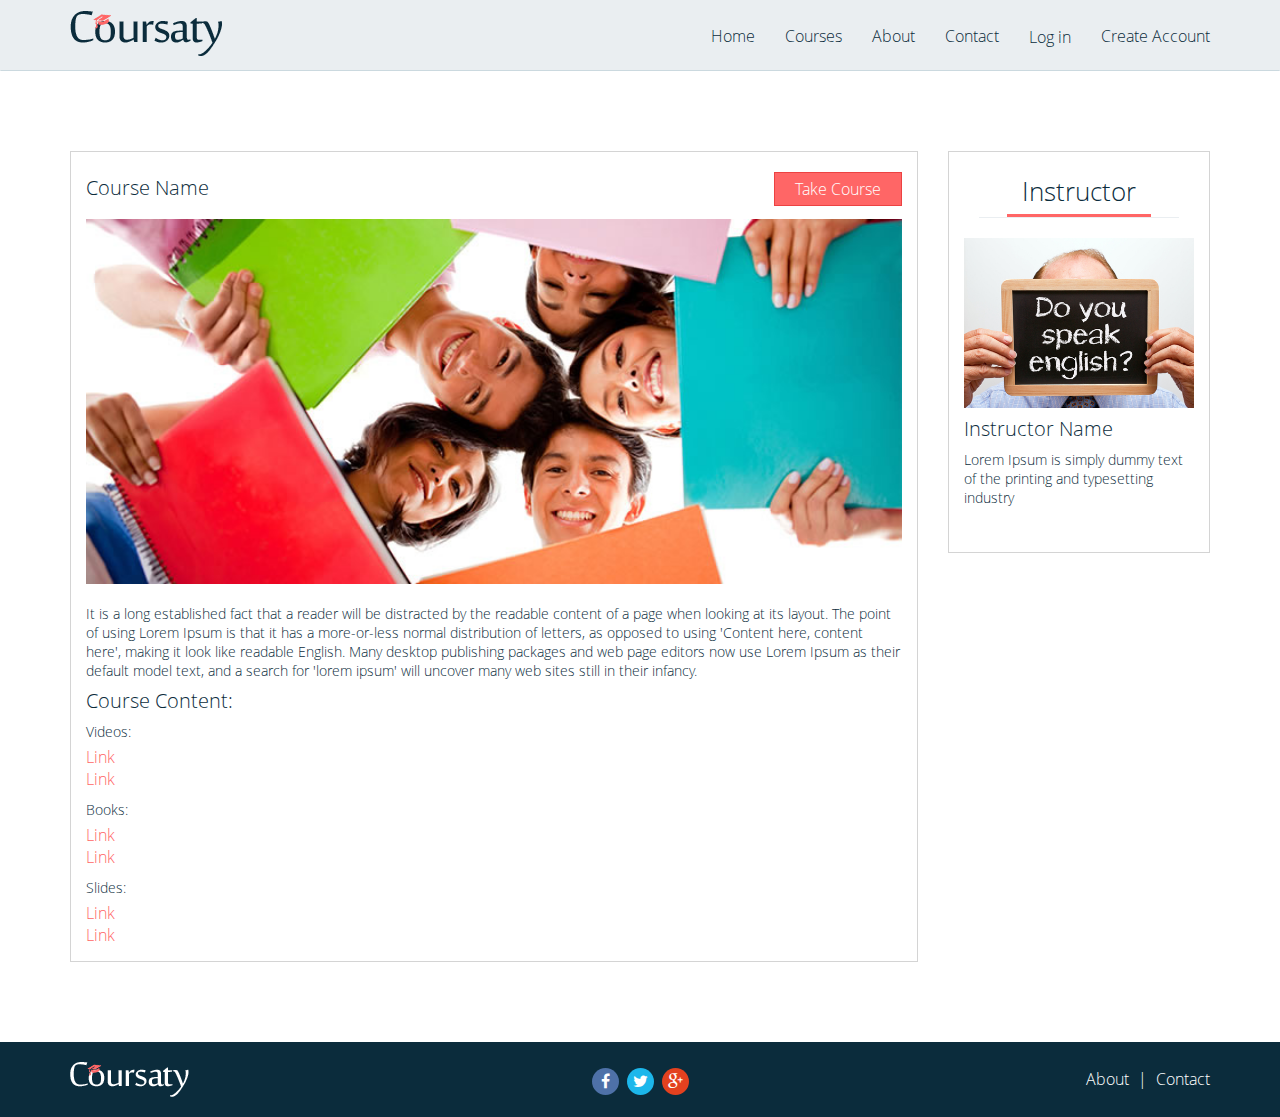
<file: viewCourse.html>
<!DOCTYPE html>
<html>
<head>
    <meta charset="UTF-8">
    <meta name="viewport" content="width=device-width, initial-scale=1, maximum-scale=1">
    <title>Coursaty - Course Name</title>
    <link rel="stylesheet" type="text/css" href="css/bootstrap.min.css">
    <link rel="stylesheet" type="text/css" href="css/font-awesome.min.css">
    <link rel="stylesheet" type="text/css" href="css/style.css">
</head>
<body>

<div class="container-fluid">
    <div class="row">

        <nav class="navbar" role="navigation">
            <div class="container">
                <div class="row">

                    <div id="nav-content">
                        <a href="index.html"><img src="images/header-logo.png" alt="Coursaty" class="pull-left"></a>

                        <div class="navbar-header">
                            <button class="navbar-toggle nav-button" data-target="#navbar-collapse" data-toggle="collapse" type="button">
                                <span class="fa fa-navicon fa-2x"></span>
                            </button>
                        </div>

                        <div class="container">
                            <div class="row">
                                <div id="navbar-collapse" class="collapse navbar-collapse">
                                    <ul class="nav navbar-nav navbar-right">
                                        <li><a href="index.html">Home</a></li>
                                        <li><a href="courses.html">Courses</a></li>
                                        <li><a href="about.html">About</a></li>
                                        <li><a href="contact.html">Contact</a></li>
                                        <li>
                                            <div class="dropdown">
                                                <a id="dLabel" data-toggle="dropdown" aria-haspopup="true" aria-expanded="false">Log in</a>
                                                <div class="dropdown-menu" role="menu" aria-labelledby="dLabel">
                                                    <form>
                                                        <p>Your E-Mail:</p>
                                                        <input type="email" placeholder="">
                                                        <p>Password:</p>
                                                        <input type="password" placeholder="">

                                                        <input type="submit" class="pull-right" value="Log in">
                                                    </form>
                                                </div>
                                            </div>
                                        </li>
                                        <li><a href="signup.html">Create Account</a></li>
                                    </ul>
                                </div>
                            </div>
                        </div>
                    </div>

                </div>
            </div>
        </nav>


        <!---------------------------------------------------->


        <div class="container">
            <div class="row">

                <div class="col-xs-12 col-sm-9">
                    <div class="white-box">
                        <div class="inner-box course-page">
                            <h1 class="margin-bottom pull-left">Course Name</h1>
                            <a href="#" class="pink-btn pull-right margin-top">Take Course</a>

                            <img src="images/1.jpg" class="img-responsive margin-bottom">

                            <p class="margin-bottom">It is a long established fact that a reader will be distracted by the readable content of a page when looking at its layout. The point of using Lorem Ipsum is that it has a more-or-less normal distribution of letters, as opposed to using 'Content here, content here', making it look like readable English. Many desktop publishing packages and web page editors now use Lorem Ipsum as their default model text, and a search for 'lorem ipsum' will uncover many web sites still in their infancy. </p>

                            <h1>Course Content:</h1>

                            <p>Videos:</p>
                            <a href="#">Link</a>
                            <a href="#">Link</a>

                            <p>Books:</p>
                            <a href="#">Link</a>
                            <a href="#">Link</a>

                            <p>Slides:</p>
                            <a href="#">Link</a>
                            <a href="#">Link</a>
                        </div>
                    </div>
                </div>

                <div class="col-xs-12 col-sm-3">
                    <div class="white-box">
                        <div class="inner-box course-box">
                            <div class="big-h text-center">
                                <h1>Instructor</h1>
                            </div>

                            <div class="img-holder">
                                <img src="images/2.jpg" class="img-responsive">
                            </div>
                            <h1>Instructor Name</h1>
                            <p>Lorem Ipsum is simply dummy text of the printing and typesetting industry</p>
                        </div>
                    </div>
                </div>

            </div>
        </div>


        <!---------------------------------------------------->


        <footer>
            <div class="container">
                <div class="row">
                    <div class="col-xs-12 col-sm-4">
                        <a href="index.html">
                            <img src="images/footer-logo.png">
                        </a>
                    </div>

                    <div class="col-xs-12 col-sm-4 pull-right">
                        <a href="about.html">About</a> <span>|</span> <a href="contact.html">Contact</a>
                    </div>

                    <div class="col-xs-12 col-sm-4">
                        <div class="social text-center">
                            <a href="#"><span class="fa fa-facebook"></span></a>
                            <a href="#"><span class="fa fa-twitter"></span></a>
                            <a href="#"><span class="fa fa-google-plus"></span></a>
                        </div>
                    </div>
                </div>
            </div>
        </footer>

    </div>
</div>

<script src="js/jquery-1.11.1.min.js"></script>
<script src="js/bootstrap.min.js"></script>
</body>
</html>
</file>
<file: css/style.css>
* {
    border: 0;
    margin: 0;
    padding: 0;
}

@font-face {
    font-family: 'OpenSans';
    src: url('../fonts/OpenSans-Light.otf');

    src: url('../fonts/OpenSans-Light.woff') format('woff'), /* Modern Browsers */
    url('../fonts/OpenSans-Light.ttf') format('truetype'), /* Safari, Android, iOS */
    url('../fonts/OpenSans-Light.svg#OpenSans-Light') format('svg'); /* Legacy iOS */
}

body {
    min-width: 320px;
    overflow-x: auto;
    background: #fff;
    line-height: 1.2em;
    font: 16px 'OpenSans';
    color: #0b2c3c;
}

a , a:hover , a:focus {
    text-decoration: none;
    cursor: pointer;
    outline: none;
}

label {
    font-size: 12px;
}

input:not([type='submit']) , select , textarea {
    padding: 5px 10px;
    display: block;
    width: 100%;
    outline: none;
    font-weight: 100;
    margin-bottom: 10px;
    border: 1px solid #d4d4d4;
}

textarea {
    max-width: 100%;
    min-width: 100%;
    max-height: 200px;
    min-height: 200px;
}

input[type="submit"] , .pink-btn {
    color: #fff;
    padding: 5px 20px;
    background: #ff6666;
    outline: none;
    border: 1px solid #ec4242;
}

input[type="submit"]:hover , .pink-btn:hover {
    color: #fff !important;
    background: #ec4242;
}

::-webkit-input-placeholder { /* WebKit browsers */
    color:    #0b2c3c;
}
:-moz-placeholder { /* Mozilla Firefox 4 to 18 */
    color:    #0b2c3c;
    opacity:  1;
}
::-moz-placeholder { /* Mozilla Firefox 19+ */
    color:    #0b2c3c;
    opacity:  1;
}
:-ms-input-placeholder { /* Internet Explorer 10+ */
    color:    #0b2c3c;
}

a , input[type="submit"] , button , .small-course div , .course-box .img-holder img {
    transition: all 0.4s;
    -webkit-transition: all 0.4s;
    -moz-transition: all 0.4s;
    -ms-transition: all 0.4s;
    -o-transition: all 0.4s;
}

div {
    position: relative;
}

table {
    width: 100%;
}

h1 {
    font-size: 20px;
    margin: 10px 0;
}

p {
    font-size: 14px;
    margin-bottom: 10px;
}

.no-padding {
    padding: 0;
}

.img-responsive {
    width: 100%;
    height: auto;
}

/****************Home - Nav********************/

.navbar {
    background: #eaeef1;
    padding: 10px 0 7px;
    border-radius: 0;
    border-bottom: 1px solid #cbd9df;
    margin: 0 0 20px;
}

.navbar img {
    padding-left: 15px;
    height: 45px;
}

.navbar-nav > li a {
    position: relative;
    display: block;
    text-align: center;
}

.navbar-nav > li a , .navbar-nav > li a:focus {
    color: #0b2c3c;
    background: transparent;
}

.navbar-nav > li a:hover {
    color: #ff6666;
    background: transparent;
}

.navbar-toggle {
    margin: 0 15px 0;
    color: #0b2c3c;
    padding: 6px 10px 0;
}

.nav>li a {
    position: relative;
    display: block;
    padding: 10px 15px;
}

.dropdown-menu {
    min-width: 280px;
    padding: 15px;
    border-radius: 0;
    overflow: hidden;
}

/***************************/

.big-course {
    margin-bottom: 20px;
}

.big-course .img-holder {
    height: 265px;
    overflow: hidden;
}

.big-course .img-holder img {
    min-height: 265px;
}

.course-disc {
    background: #0b2c3c;
    color: #fff;
    overflow: hidden;
    padding: 0 10px 10px;
}

/*****/

.small-course {
    height: 184px;
    overflow: hidden;
    margin-bottom: 20px;
    position: relative;
}

.small-course img {
    min-height: 184px;
}

.small-course div {
    position: absolute;
    top: 140px;
    bottom: 0;
    left: 15px;
    right: 15px;
    background: rgba(11, 44, 60, 0.9);
    padding: 0 10px;
    color: #fff;
}

.small-course:hover div {
    top: 0;
    background: rgba(11, 44, 60, 1);
    padding: 10px 10px 0;
}

.small-course h1 {
    text-shadow: 1px 1px 0 #0b2c3c;
}

.small-course a , footer a:hover {
    color: #ff6666;
}

/*****/

.big-h {
    border-bottom: 1px solid #eaeef1;
    margin: 10px 15px 20px;
}

.big-h h1 {
    margin: 0;
    font-size: 26px;
    display: inline-block;
    padding: 0 15px 8px;
    border-bottom: 3px solid #ff6666;
}

.course-box {
    margin-bottom: 20px;
}

.course-box .img-holder {
    height: 170px;
    overflow: hidden;
}

.course-box .img-holder img {
    min-height: 170px;
}

.course-box .img-holder:hover img {
    transform: scale(1.15, 1.15);
    -webkit-transform: scale(1.15, 1.15);
    -moz-transform: scale(1.15, 1.15);
    -ms-transform: scale(1.15, 1.15);
    -o-transform: scale(1.15, 1.15);
}

.course-box span {
    color: #d1d1d1;
    font-size: 13px;
}

.course-box span.fa {
    color: #c4c4c4;
    margin-right: 3px;
}

/******/

footer {
    text-align: center;
    margin-top: 20px;
    background: #0b2c3c;
    color: #fff;
    padding-top: 20px;
}

footer .row > div {
    margin-bottom: 20px;
}

footer div > span {
    margin: 0 5px;
}

footer a {
    color: #fff;
}

footer .social a {
    display: inline-block;
    width: 27px;
    height: 27px;
    border-radius: 50%;
    line-height: 27px;
    margin: 0 2px;
    opacity: 1;
}

footer .social a:nth-child(1) {
    background: #4e71a8;
}

footer .social a:nth-child(2) {
    background: #1cb7eb;
}

footer .social a:nth-child(3) {
    background: #e3411f;
}

footer .social a:hover {
    color: #fff;
    opacity: 0.7;
}

/************************************/

.white-box {
    border: 1px solid #d4d4d4;
    margin: 60px 0;
}

.gray-box {
    background: #eaeef1;
}

.inner-box {
    padding: 15px;
    overflow: hidden;
}

form p {
    margin-bottom: 3px;
}

.about-p {
    line-height: 1.7em;
    text-align: center;
}

.pagination {
    font-size: 14px;
}

.pagination>li:first-child>a, .pagination>li:first-child>span, .pagination>li:last-child>a, .pagination>li:last-child>span {
    border-radius: 0;
}

.pagination>li>a, .pagination>li>span, .pagination>li>a:hover, .pagination>li>span:hover, .pagination>li>a:focus, .pagination>li>span:focus {
    color: #ff6666;
}

.pagination>.active>a, .pagination>.active>span, .pagination>.active>a:hover, .pagination>.active>span:hover, .pagination>.active>a:focus, .pagination>.active>span:focus {
    background: #ff6666;
    color: #fff;
    border-color: #ff6666;
}

.margin-bottom {
    margin-bottom: 20px;
}

.margin-top {
    margin-top: 5px;
}

/**********************/

.course-page p {
    margin: 10px 0 5px;
}

.course-page a:not(.pink-btn) {
    display: block;
    color: #ff6666;
}

/************************************/

@media (min-width: 768px) {

    .navbar-nav>li a {
        padding-top: 15px;
        padding-bottom: 15px;
    }

    footer .pull-right {
        text-align: right;
    }

    footer .row > div:first-child {
        text-align: left;
    }

    footer .row > div:not(:first-child) {
        margin-top: 6px;
    }

}

@media (min-width: 992px) {

    .small-course div {
        padding: 0 15px;
    }

    .small-course:hover div {
        padding: 15px 15px 0;
    }

}

@media (min-width: 1200px) {
}
</file>
